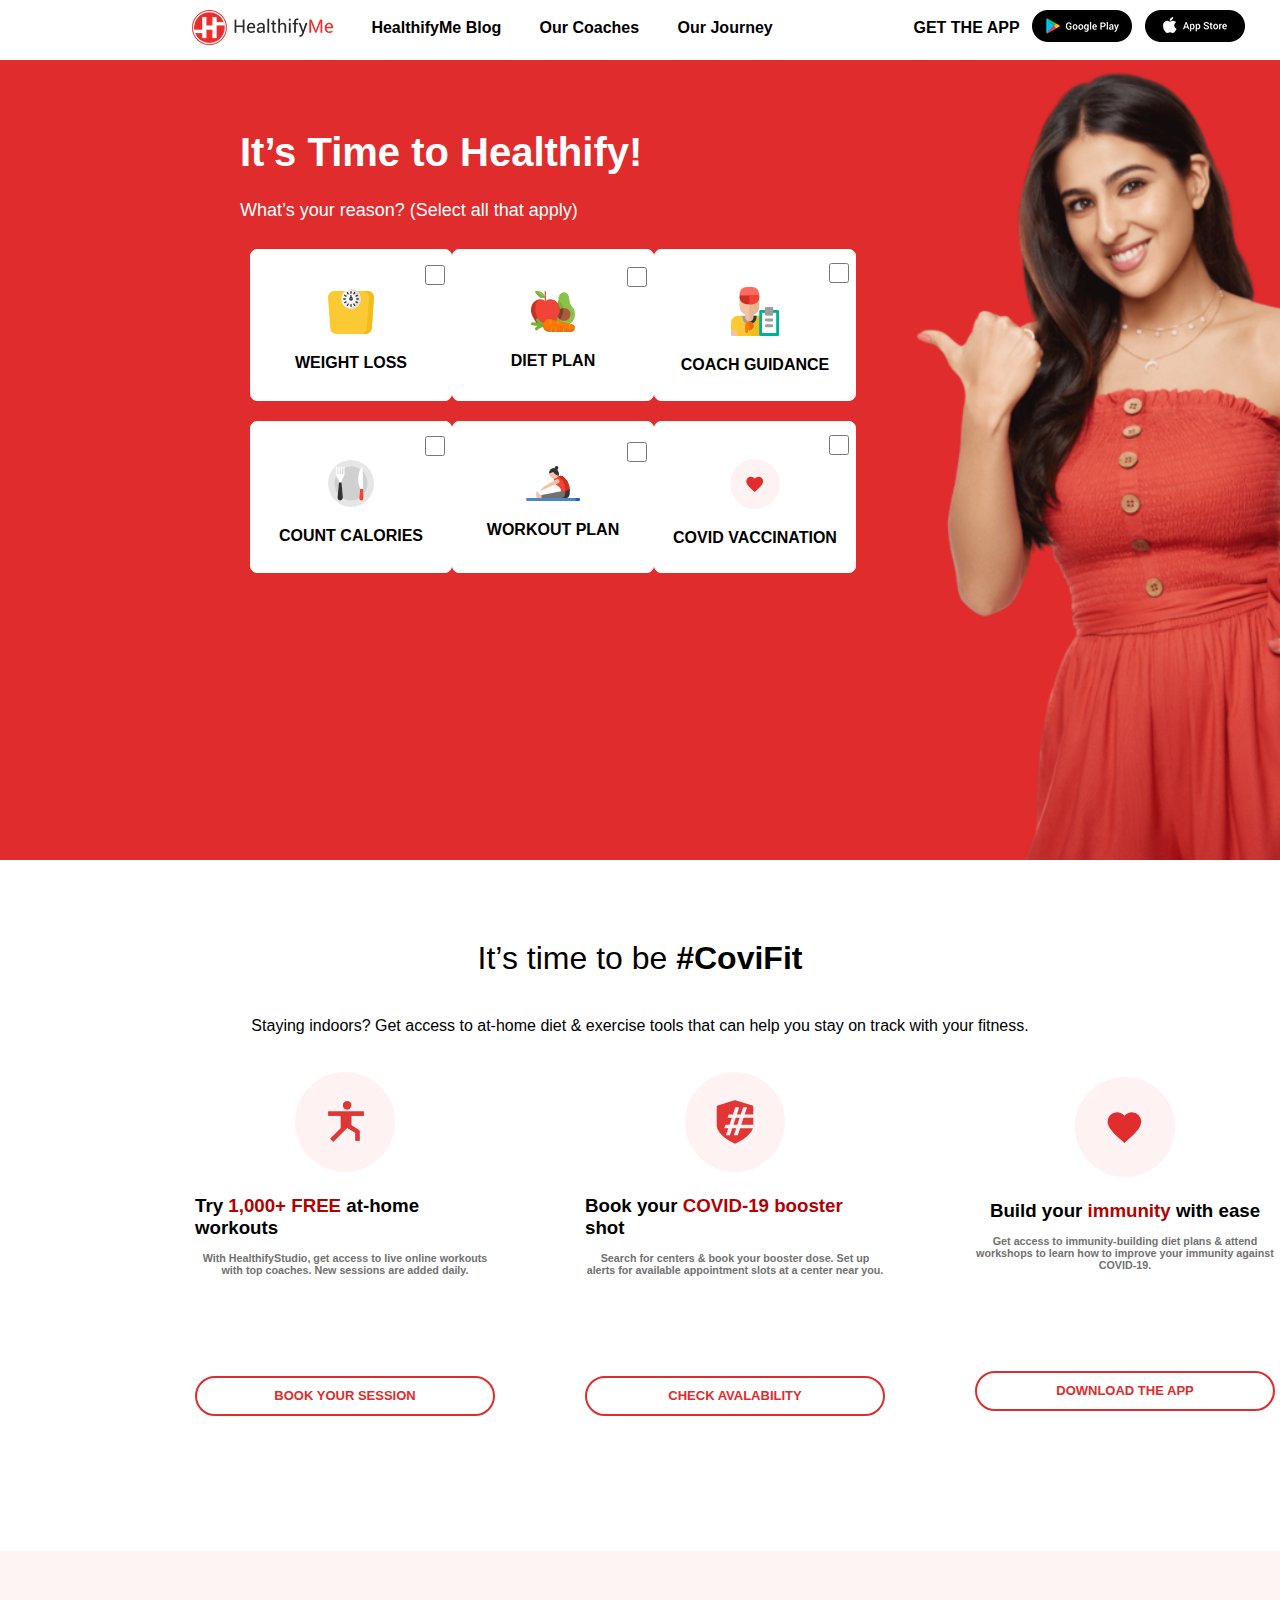
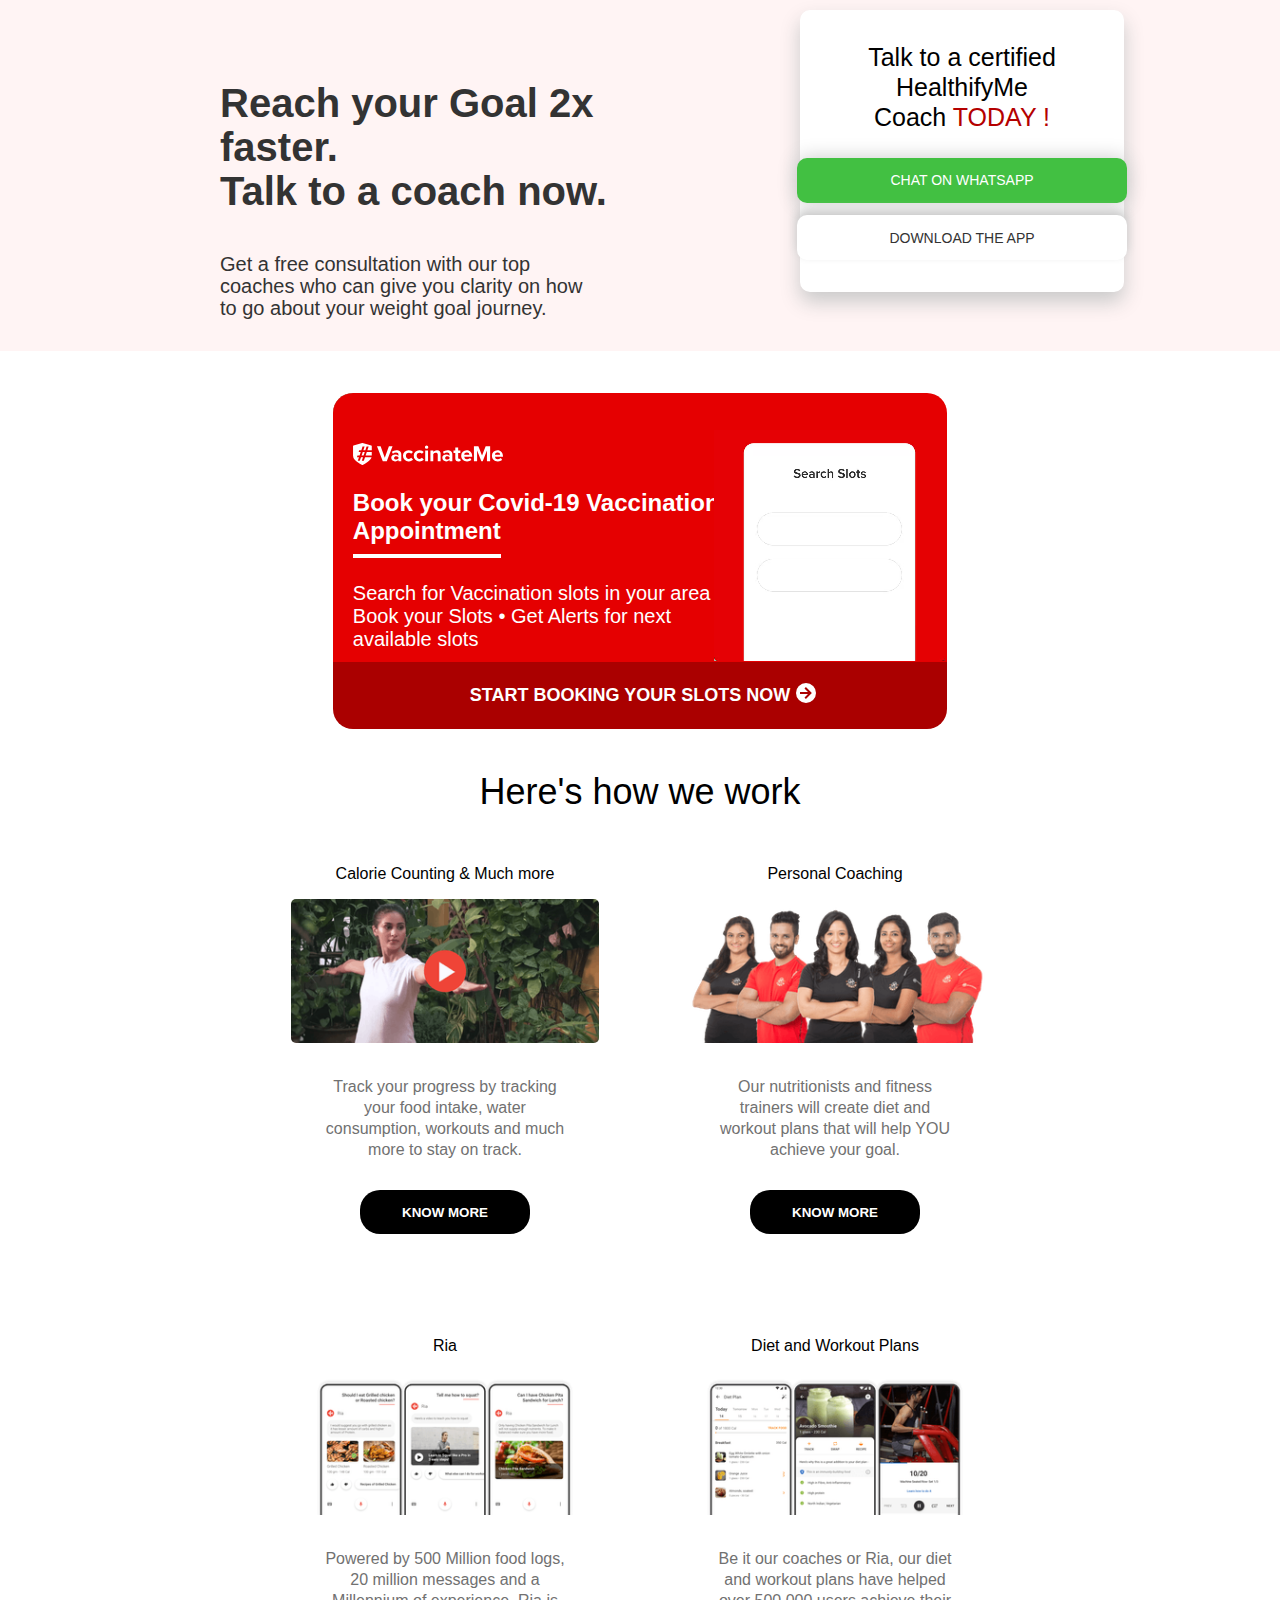
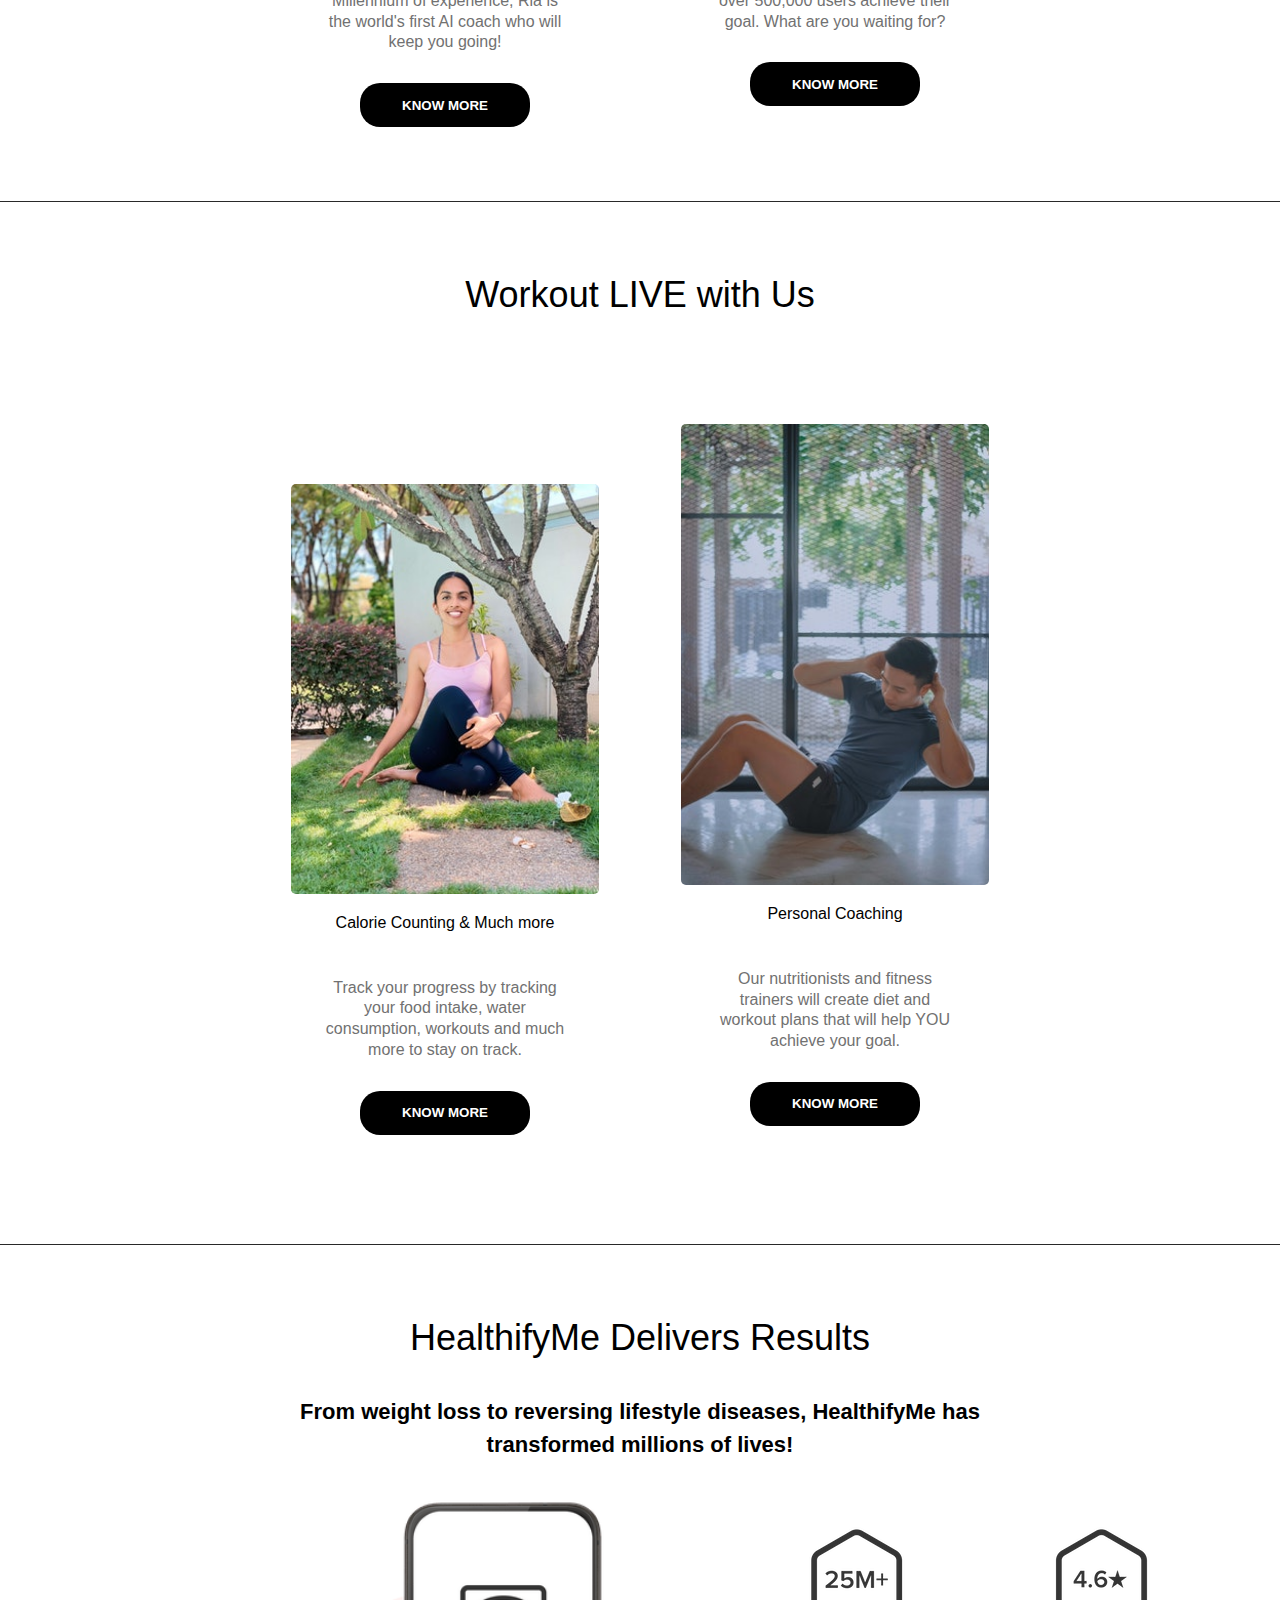
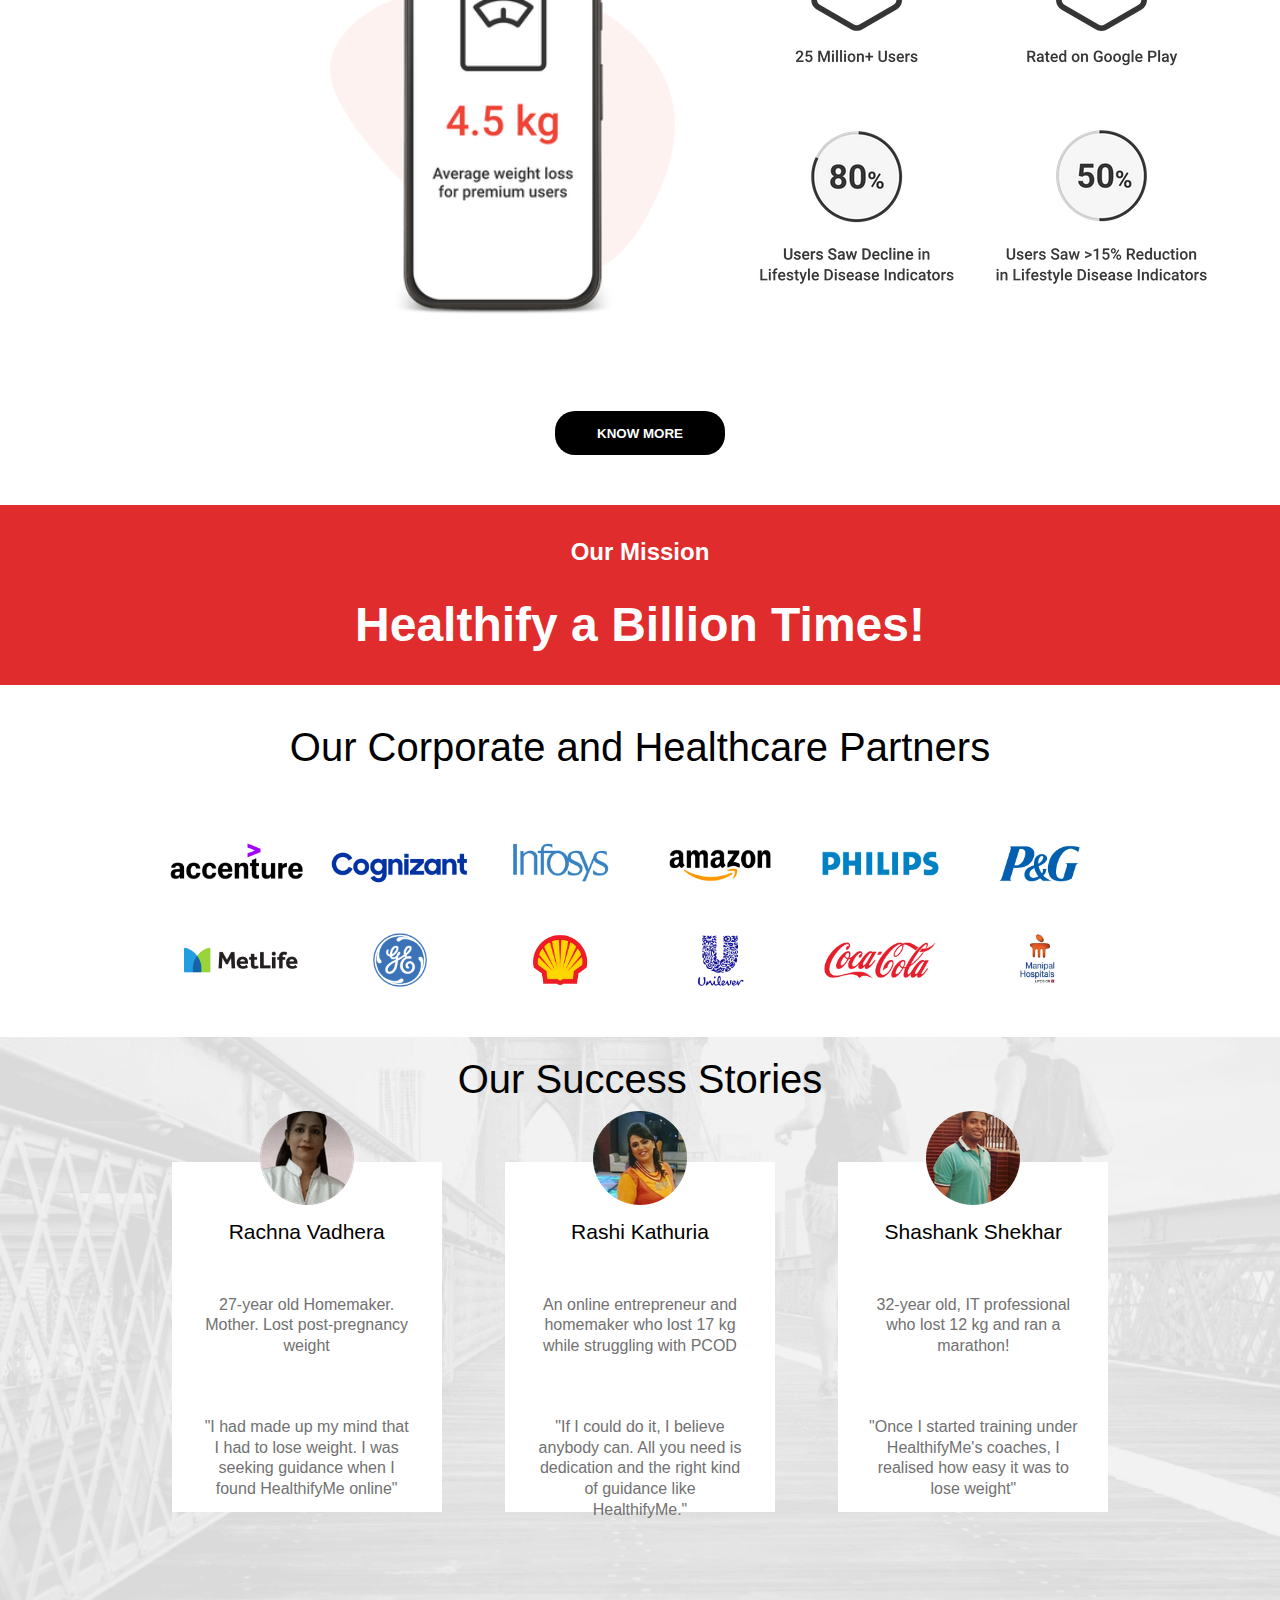
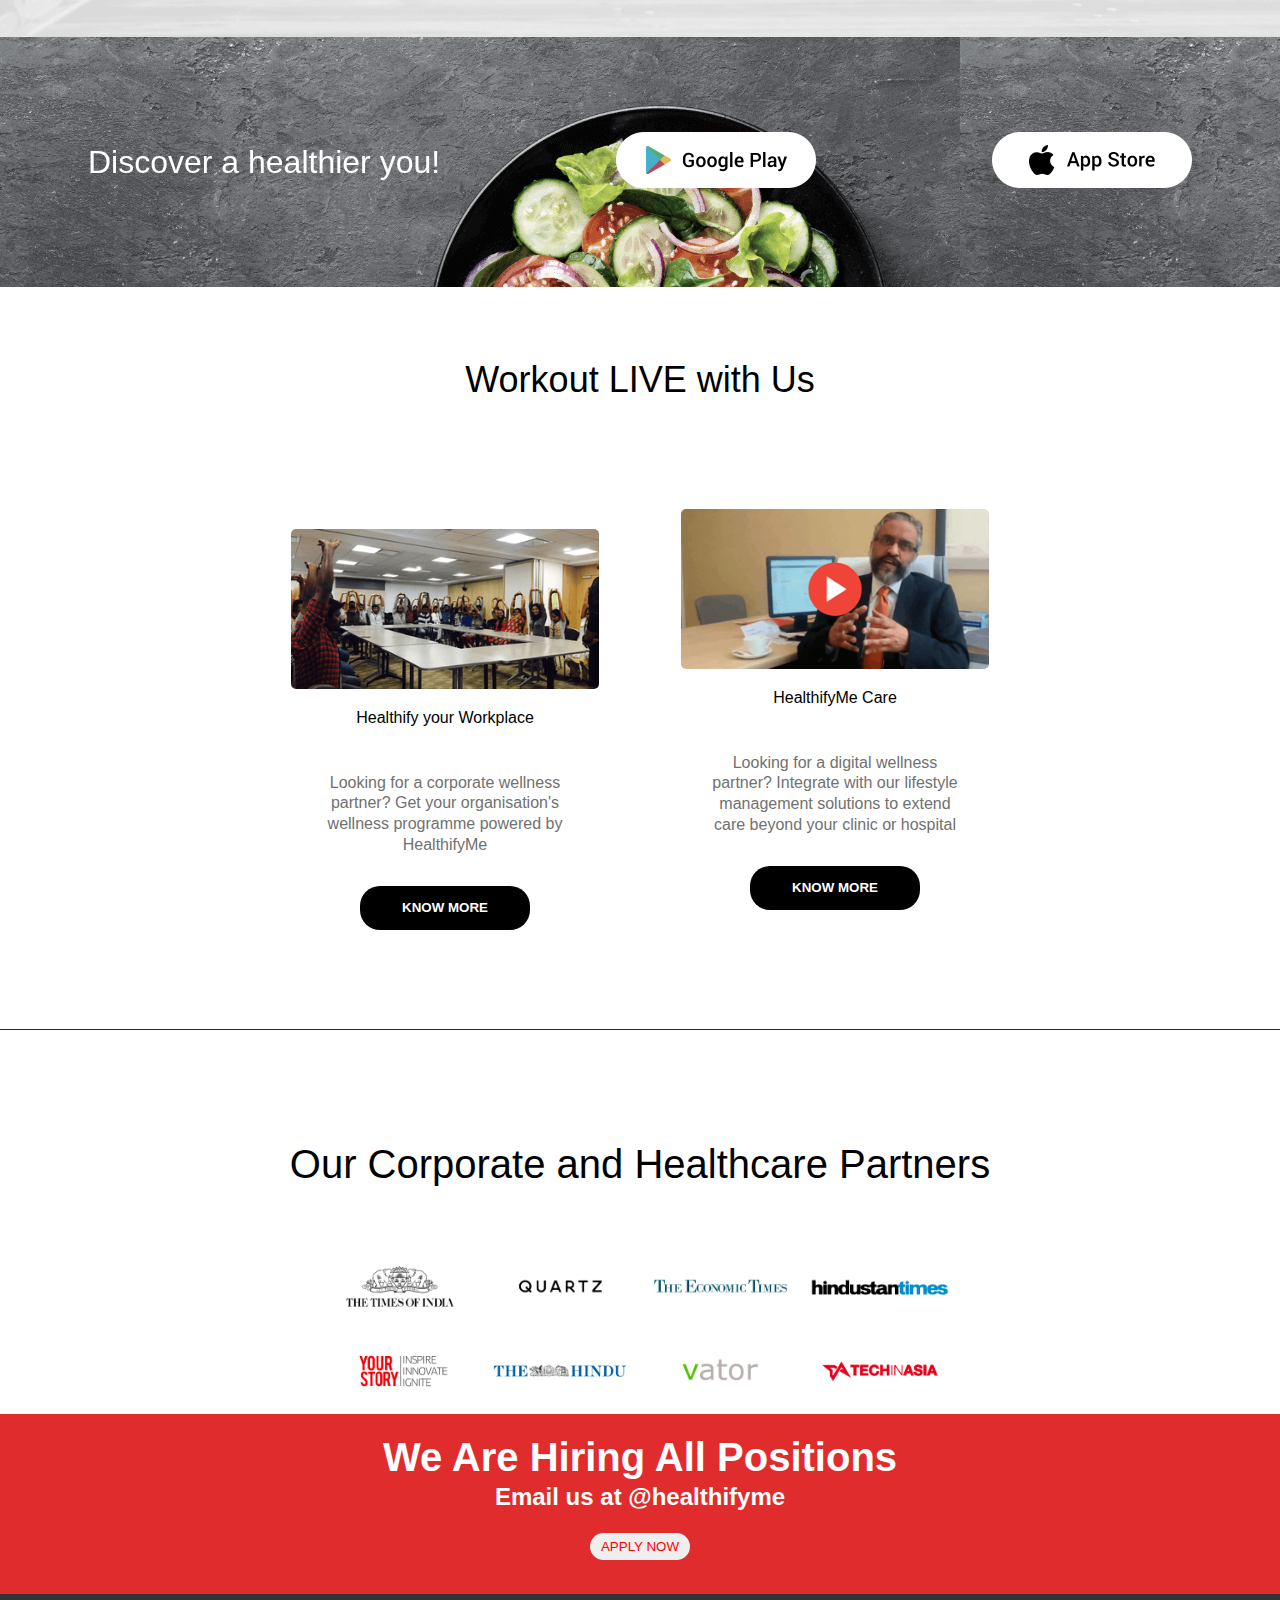
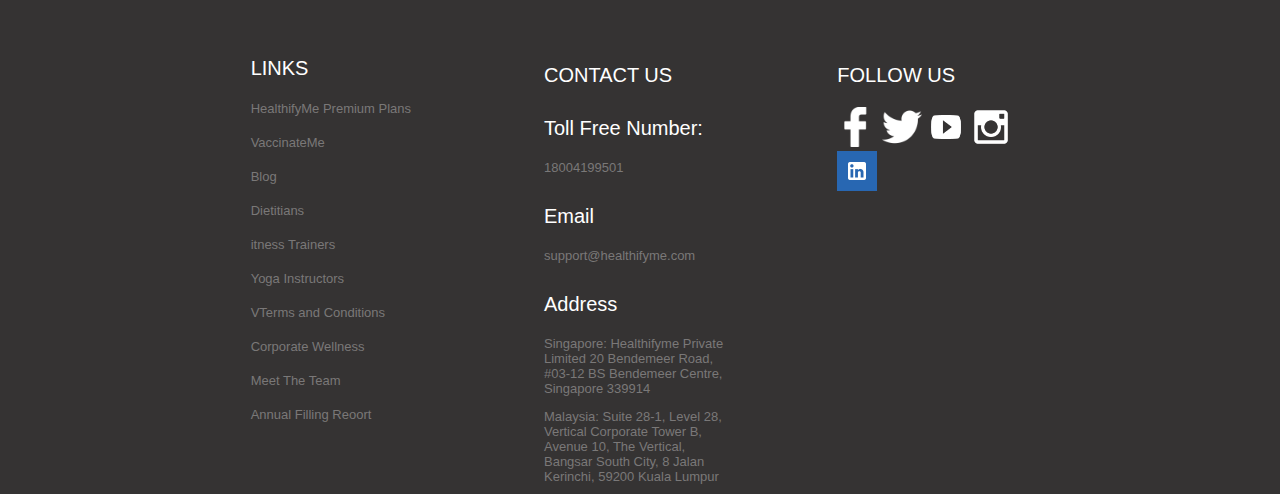
<file: index.html>
<!DOCTYPE html>
<html lang="en">
<head>
    <meta charset="UTF-8">
    <meta http-equiv="X-UA-Compatible" content="IE=edge">
    <meta name="viewport" content="width=device-width, initial-scale=1.0">
    <title>HealthifyMe</title>
    <link rel="stylesheet" href="main.css" type="text/css">
</head>
<body>
    <div class="main-div">
        <div class="header">
            <div  >
                <img class="logo1" src="images/HealthifyMe - Track Nutrition, Plan Your Diet, Get Fitter, Workout from Home_files/healthifyme_logo.png" alt="">
            </div>
            <div class="text1" >
                <label>HealthifyMe Blog</label>
            </div>
            <div class="text2" >
                <label>Our Coaches</label>
            </div>
            <div class="text3" >
                <label>Our Journey</label>
            </div>
            <div class="text4" >
                <label>GET THE APP</label>
            </div>
            <div class="logo2" >
                <img  src="images/playstorelink.png" alt="">
            </div>
            <div class="logo2" >
                <img  src="images/appstorelink.png" alt="">
            </div>
        </div>
        <div class="main-body">
            
            <div class="leftsection">
                <p class="title">It’s Time to Healthify!</p>
                <p class="title1">What’s your reason? (Select all that apply)</p>
                <div class="dropdown">
                    <h1 >SELECT YOUR CHOICESS</h1>
                    <div class="dropdown-content">
                    <p>WEIGHT LOSS</p>
                    <input type="checkbox" class="check2">
                    <p>DIET PLAN</p>
                    <input type="checkbox" class="check2">
                    <p>COACH GUIDANCE</p>
                    <input type="checkbox" class="check2">
                    <p>COUNT CALORIES</p>
                    <input type="checkbox" class="check2">
                    <p>WORKOUT PLAN</p>
                    <input type="checkbox" class="check2">
                    <p>COVID VACCINATION</p>
                    <input type="checkbox" class="check2">
                    </div>
                  </div>
                <div class="subdiv">
                    <div class="subdiv1">
                        <div class="choice1">
                            <div><input type="checkbox" class="check1"></div>
                            <div><img src="images/weightlosw.svg" alt=""></div>
                            <div><p class="textfont">WEIGHT LOSS</p></div>

                        </div>
                        <div class="choice2">
                            <div><input type="checkbox" class="check1"></div>
                            <div><img src="images/healthy-food.svg" alt=""></div>
                            <div><p class="textfont">DIET PLAN</p></div>

                        </div>
                        <div class="choice3">
                            <div><input type="checkbox" class="check1"></div>
                            <div><img src="images/coach.svg" alt=""></div>
                            <div><p class="textfont">COACH GUIDANCE</p></div>

                        </div>
                    </div>
                    <div class="subdiv2">
                        <div class="choice4">
                            <div><input type="checkbox" class="check1"></div>
                            <div><img src="images/calories.svg" alt=""></div>
                            <div><p class="textfont">COUNT CALORIES</p></div>

                        </div>
                        <div class="choice5">
                            <div><input type="checkbox" class="check1"></div>
                            <div><img src="images/workout.svg" alt=""></div>
                            <div><p class="textfont">WORKOUT PLAN</p></div>

                        </div>
                        <div class="choice6">
                            <div><input type="checkbox" class="check1"></div>
                            <div><img class="heartpng" src="images/covifit-immunity-app.svg" alt=""></div>
                            <div><p class="textfont">COVID VACCINATION</p></div>
                            
                        </div>
                    </div>
                </div>
            </div>

            <div class="rightsection">
                <div><img class="imagegirl" src="images/Capture-removebg-preview.png" alt=""></div>
            </div>
        </div>
    </div>
    <div class="body2">
        <h1 class="covifit" >It’s time to be <span class="covifit1">#CoviFit</span></h1>
        <p class="diet" >Staying indoors? Get access to at-home diet & exercise tools that can help you stay on track with your fitness.</p>
    </div>
        <div class="cards1" >
            
            <div class="card1" >
                <label><br></label>
                <label><br></label>
                <div class="indiv1"><img class="indiv11" src="images/covifit-studio.svg" alt=""></div>
                <div class="indiv2"><h3>Try <span class="redtext">1,000+ FREE</span> at-home workouts</h3></div>
                <div class="indiv3"><h6 class="desc1">With HealthifyStudio, get access to live online workouts with top coaches. New sessions are added daily.</h6></div>
                <div class="indiv4"><input type="button" value="BOOK YOUR SESSION" class="buttons1"></div>
            </div>
                
            <div class="card2" >
                <label><br></label>
                <label><br></label>
                <div class="indiv1"><img class="indiv11" src="images/covifit-vaccinateme-availability.svg" alt=""></div>
                <div class="indiv2"><h3>Book your <span class="redtext"> COVID-19 booster</span> shot</h3></div>
                <div class="indiv3"><h6 class="desc1">Search for centers & book your booster dose. Set up alerts for available appointment slots at a center near you.</h6></div>
                <div class="indiv4"><input type="button" value="CHECK AVALABILITY" class="buttons1"></div>
            </div>
                
            <div class="card3" >
                <label><br></label>
                <label><br></label>
                <div class="indiv1"><img class="indiv11" src="images/covifit-immunity-app.svg" alt=""></div>
                <div class="indiv2"><h3 >Build your <span class="redtext">immunity</span> with ease</h3></div>
                <div class="indiv3"><h6 class="desc1">Get access to immunity-building diet plans & attend workshops to learn how to improve your immunity against COVID-19.</h6></div>
                <div class="indiv4"><input type="button" value="DOWNLOAD THE APP" class="buttons1"></div>
            </div>
                
        </div>
        <div class="body3">
            <div class="textpart1">
                <h1 class="goaltext" >Reach your Goal 2x faster.<br>Talk to a coach now.</h1>
                <h2 class="goalsubtext" >Get a free consultation with our top coaches who can give you clarity on how to go about your weight goal journey.</h2>
            </div>
            <div class="buttonpart1">
                <div class="buttonpart2">
                    <div><h3 class="todaytext">Talk to a certified HealthifyMe <br>Coach <span class="redtext">TODAY !</span></h3></div>
                    <div><button class="chatbutton">CHAT ON WHATSAPP</button></div>
                    <div><button class="downloadbutton">DOWNLOAD THE APP</button></div>
                </div>
            </div>
        </div>
        <div class="body4">
            <div class="reddiv">
                <div class="reddiv1">
                    <div class="textreddiv">
                        <div class="redtext1">
                                <div><img class="vaccineimg" src="images/white_vaccinateme_logo.svg" alt=""></div>
                        </div>
                        <div class="redtext2">
                            <h2 class="booktext">Book your Covid-19 Vaccination<br><span class="booktext1">Appointment</span> </h2> 
                        </div>
                        
                        <div class="redtext3">
                            <h2 class="slottext">Search for Vaccination slots in your area • Book your Slots • Get Alerts for next available slots</h2>
                        </div>
                    </div>
                    <div class="videoreddiv">
                            <div><video class="videofile11" autoplay muted loop src="videos/vaccinateme_banner_1.mp4"></video></div>
                    </div>
                </div>
                <div class="reddiv2">
                    <div><button class="bookbutton">START BOOKING YOUR SLOTS NOW </button></div>
                    <div><img src="images/arrow-right-circle.svg" alt=""></div>
                </div>
            </div>
        </div>
        <h1 class="headingtext1">Here's how we work</h1>
        <div class="work">
            <div class="workrow1">
                <div class="workrow1col1">
                    <p class="texttext1">Calorie Counting & Much more</p>
                </div>
                <div class="workrow1col2">
                    <img class="imgtext" src="images/yt-thumb.png" alt="">
                </div>
                <div class="workrow1col3">
                    <p class="texttext2">Track your progress by tracking your food intake, water consumption, workouts and much more to stay on track.</p>
                </div>
                <div class="workrow1col4">
                    <div class="knowmorebutton1"><button class="knowmorebutton">KNOW MORE</button></div>
                </div>
            </div>
            <div class="workrow2">
                <div class="workrow2col1">
                    <p class="texttext1">Personal Coaching</p>
                </div>
                <div class="workrow2col2">
                    <img class="imgtext" src="images/coachesV1.png" alt="">
                </div>
                <div class="workrow2col3">
                    <p class="texttext2">Our nutritionists and fitness trainers will create diet and workout plans that will help YOU achieve your goal.</p>
                </div>
                <div class="workrow2col4">
                    <div class="knowmorebutton1"><button class="knowmorebutton">KNOW MORE</button></div>
                </div>
            </div>
        </div>
        <label><br></label>
        <label><br></label>
        <label><br></label>
        <label><br></label>
        <div class="work1">
            <div class="work1row1">
                <div class="work1row1col1">
                    <p class="texttext1">Ria</p>
                </div>
                <div class="work1row1col2">
                    <img class="imgtext" src="images/Ria@3x.png" alt="">
                </div>
                <div class="work1row1col3">
                    <p class="texttext2">Powered by 500 Million food logs, 20 million messages and a Millennium of experience, Ria is the world's first AI coach who will keep you going!</p>
                </div>
                <div class="work1row1col4">
                    <div class="knowmorebutton1"><button class="knowmorebutton">KNOW MORE</button></div>
                </div>
            </div>
            <div class="work1row2">
                <div class="work1row2col1">
                    <p class="texttext1">Diet and Workout Plans</p>
                </div>
                <div class="work1row2col2">
                    <img class="imgtext" src="images/Diet+&+Workout+plan@3x.png" alt="">
                </div>
                <div class="work1row2col3">
                    <p class="texttext2">Be it our coaches or Ria, our diet and workout plans have helped over 500,000 users achieve their goal. What are you waiting for?</p>
                </div>
                <div class="work1row2col4">
                    <div class="knowmorebutton1"><button class="knowmorebutton">KNOW MORE</button></div>
                </div>
            </div>
        </div>
        <h1 class="hr"></h1>
        <label><br></label>
        <label><br></label>
        <label><br></label>
        <label><br></label>
        <h1 class="headingtext1">Workout LIVE with Us</h1>
        <label><br></label>
        <label><br></label>
        <label><br></label>
        <label><br></label>
        <div class="work">
            <div class="workrow1">
                
                <label class="space"></label>
                <div class="workrow1col2">
                    <img class="imgtext" src="images/coach_Gayatri_P.jpg" alt="">
                </div>
                <div class="workrow1col1">
                    <p class="texttext1">Calorie Counting & Much more</p>
                </div>
                <div class="workrow1col3">
                    <p class="texttext2">Track your progress by tracking your food intake, water consumption, workouts and much more to stay on track.</p>
                </div>
                <div class="workrow1col4">
                    <div class="knowmorebutton1"><button class="knowmorebutton">KNOW MORE</button></div>
                </div>
            </div>
            <div class="workrow2">
                
                <div class="workrow2col2">
                    <img class="imgtext" src="images/coach_Hans.jpeg" alt="">
                </div>
                <div class="workrow2col1">
                    <p class="texttext1">Personal Coaching</p>
                </div>
                <div class="workrow2col3">
                    <p class="texttext2">Our nutritionists and fitness trainers will create diet and workout plans that will help YOU achieve your goal.</p>
                </div>
                <div class="workrow2col4">
                    <div class="knowmorebutton1"><button class="knowmorebutton">KNOW MORE</button></div>
                </div>
            </div>
        </div>
        <h1 class="hr1"></h1>
        <label><br></label>
        <label><br></label>
        <label><br></label>
        <label><br></label>
        <h1 class="headingtext1">HealthifyMe Delivers Results</h1>
        <h1 class="headingtext11">From weight loss to reversing lifestyle diseases, HealthifyMe has <br>transformed millions of lives!</h1>
    <div class="mobilelogo">
        <div class="mlogo"><img class="mobilepic" src="images/Group+51127.png" alt=""></div>
        <div class="mremain">
            <img class="mobileremain" src="images/Web+Stats.png" alt="">
    </div>
    </div>
    <div class="lastknowmore"><button class="knowmorebutton">KNOW MORE</button></div>
    <div class="redbody2">
        <div class="texth11">
            <h4 class="texth111">Our Mission</h4>
        </div>
        <div class="texth11">
            <h1 class="texth112">Healthify a Billion Times!</h1>
        </div>

    </div>
        <p class="mainbody411">Our Corporate and Healthcare Partners</p>
    <div class="mainbody4">
        <div class="divoflogo">
            <div class="logo101"><img class="logo102" src="images/logos/accenture.png" alt=""></div>
            <div class="logo101"><img class="logo102" src="images/logos/cognizant.png" alt=""></div>
            <div class="logo101"><img class="logo102" src="images/logos/infosys.png" alt=""></div>
            <div class="logo101"><img class="logo102" src="images/logos/amazon.png" alt=""></div>
            <div class="logo101"><img class="logo102" src="images/logos/phillips.png" alt=""></div>
            <div class="logo101"><img class="logo102" src="images/logos/png.png" alt=""></div>
        </div>
        <div class="divoflogo">
            <div class="logo101"><img class="logo102" src="images/logos/metlife.png" alt=""></div>
            <div class="logo101"><img class="logo102" src="images/logos/GE.png" alt=""></div>
            <div class="logo101"><img class="logo102" src="images/logos/shell.png" alt=""></div>
            <div class="logo101"><img class="logo102" src="images/logos/unilever.png" alt=""></div>
            <div class="logo101"><img class="logo102" src="images/logos/coca-cola.png" alt=""></div>
            <div class="logo101"><img class="logo102" src="images/logos/manipal.png" alt=""></div>
        </div>
    </div>
    <div class="background1">
        <p class="mainbody4111">Our Success Stories</p>

    <div class="background2">
        <div class="background21">
            <div class="background211">
                <img class="image211" src="images/Rachna.png" alt="">
            </div>
            <div class="background212">
                <p class="texttext12">Rachna Vadhera</p>
            </div>
            <div class="background213">
                <p class="texttext22">27-year old Homemaker. Mother. Lost post-pregnancy weight</p>
            </div>
            <div class="background214">
                <p class="texttext22">"I had made up my mind that I had to lose weight. I was seeking guidance when I found HealthifyMe online"</p>
            </div>
        </div>
        <div class="background21">
            <div class="background211">
                <img class="image211" src="images/Rashi.png" alt="">
            </div>
            <div class="background212">
                <p class="texttext12">Rashi Kathuria</p>
            </div>
            <div class="background213">
                <p class="texttext22">An online entrepreneur and homemaker who lost 17 kg while struggling with PCOD</p>
            </div>
            <div class="background214">
                <p class="texttext22">"If I could do it, I believe anybody can. All you need is dedication and the right kind of guidance like HealthifyMe."</p>
            </div>
        </div>
        <div class="background21">
            <div class="background211">
                <img class="image211" src="images/Shashank.png" alt="">
            </div>
            <div class="background212">
                <p class="texttext12">Shashank Shekhar</p>
            </div>
            <div class="background213">
                <p class="texttext22">32-year old, IT professional who lost 12 kg and ran a marathon!</p>
            </div>
            <div class="background214">
                <p class="texttext22">"Once I started training under HealthifyMe's coaches, I realised how easy it was to lose weight"</p>
            </div>
        </div>
    </div>
    </div>
    <div class="imgbg">
        <div class="imbgtext">
            <h1 class="desc11">Discover a healthier you!</h1>
        </div>
        <div class="imbgl1">
            <img class="logo11" src="images/gplogo.png" alt="">
            
        </div>
        <div class="imbgl1">
            <img class="logo11" src="images/appstore_white.png" alt="">
        </div>
    </div>

    <label><br></label>
    <label><br></label>
    <label><br></label>
    <label><br></label>
    <h1 class="headingtext1">Workout LIVE with Us</h1>
    <label><br></label>
    <label><br></label>
    <label><br></label>
    <label><br></label>
    <div class="work">
        <div class="workrow1">
            
            <label class="space1"></label>
            <div class="workrow1col2">
                <img class="imgtext" src="images/Corporate.png" alt="">
            </div>
            <div class="workrow1col1">
                <p class="texttext1">Healthify your Workplace</p>
            </div>
            <div class="workrow1col3">
                <p class="texttext2">Looking for a corporate wellness partner? Get your organisation's wellness programme powered by HealthifyMe</p>
            </div>
            <div class="workrow1col4">
                <div class="knowmorebutton1"><button class="knowmorebutton">KNOW MORE</button></div>
            </div>
        </div>
        <div class="workrow2">
            
            <div class="workrow2col2">
                <img class="imgtext" src="images/Care.png" alt="">
            </div>
            <div class="workrow2col1">
                <p class="texttext1">HealthifyMe Care</p>
            </div>
            <div class="workrow2col3">
                <p class="texttext2">Looking for a digital wellness partner? Integrate with our lifestyle management solutions to extend care beyond your clinic or hospital</p>
            </div>
            <div class="workrow2col4">
                <div class="knowmorebutton1"><button class="knowmorebutton">KNOW MORE</button></div>
            </div>
        </div>
    </div>
    <h1 class="hr2"></h1>
        <label><br></label>
        <label><br></label>
        <label><br></label>
        <label><br></label>
        <p class="mainbody411">Our Corporate and Healthcare Partners</p>
        <div class="mainbody4">
            <div class="divoflogo">
                <div class="logo101"><img class="logo102" src="images/HealthifyMe - Track Nutrition, Plan Your Diet, Get Fitter, Workout from Home_files/toi.png" alt=""></div>
                <div class="logo101"><img class="logo102" src="images/HealthifyMe - Track Nutrition, Plan Your Diet, Get Fitter, Workout from Home_files/qt.png" alt=""></div>
                <div class="logo101"><img class="logo102" src="images/HealthifyMe - Track Nutrition, Plan Your Diet, Get Fitter, Workout from Home_files/ti.png" alt=""></div>
                <div class="logo101"><img class="logo102" src="images/HealthifyMe - Track Nutrition, Plan Your Diet, Get Fitter, Workout from Home_files/ht.png" alt=""></div>
                
            </div>
            <div class="divoflogo">
                <div class="logo101"><img class="logo102" src="images/HealthifyMe - Track Nutrition, Plan Your Diet, Get Fitter, Workout from Home_files/ys.png" alt=""></div>
                <div class="logo101"><img class="logo102" src="images/HealthifyMe - Track Nutrition, Plan Your Diet, Get Fitter, Workout from Home_files/th.png" alt=""></div>
                <div class="logo101"><img class="logo102" src="images/HealthifyMe - Track Nutrition, Plan Your Diet, Get Fitter, Workout from Home_files/vt.png" alt=""></div>
                <div class="logo101"><img class="logo102" src="images/HealthifyMe - Track Nutrition, Plan Your Diet, Get Fitter, Workout from Home_files/tie.png" alt=""></div>
            
            </div>
        </div>
        <div class="redbody22">
            <div class="texth11">
                <h4 class="texth1122">We Are Hiring All Positions</h4>
            </div>
            <div class="texth11">
                <h1 class="texth1111">Email us at <span class="boldtext">@healthifyme</span></h1>
            </div>
            <div class="applybutton1"><button class="applybutton">APPLY NOW</button></div>
    
        </div>
        <div class="footer">
            <div class="footer1">
                <div class="footer111"><p class="footer1112">LINKS</p></div>
                <div class="footer11"><p class="footer112">HealthifyMe Premium Plans</p></div>
                <div class="footer11"><p class="footer112">VaccinateMe</p></div>
                <div class="footer11"><p class="footer112">Blog</p></div>
                <div class="footer11"><p class="footer112">Dietitians</p></div>
                <div class="footer11"><p class="footer112">itness Trainers</p></div>
                <div class="footer11"><p class="footer112">Yoga Instructors</p></div>
                <div class="footer11"><p class="footer112">VTerms and Conditions</p></div>
                <div class="footer11"><p class="footer112">Corporate Wellness</p></div>
                <div class="footer11"><p class="footer112">Meet The Team</p></div>
                <div class="footer11"><p class="footer112">Annual Filling Reoort</p></div>
                
            </div>
            <div class="footer2">
                <div class="footer111"><p class="footer1112">CONTACT US</p></div>
                <div class="footer11"><p class="footer1112">Toll Free Number:</p></div>
                <div class="footer11"><p class="footer112">18004199501</p></div>
                <div class="footer11"><p class="footer1112">Email</p></div>
                <div class="footer11"><p class="footer112">support@healthifyme.com</p></div>
                <div class="footer11"><p class="footer1112">Address</p></div>
                <div class="footer11"><p class="footer112">Singapore: Healthifyme Private Limited 20 Bendemeer Road, #03-12 BS Bendemeer Centre, Singapore 339914</p></div>
                <div class="footer11"><p class="footer112">Malaysia: Suite 28-1, Level 28, Vertical Corporate Tower B, Avenue 10, The Vertical, Bangsar South City, 8 Jalan Kerinchi, 59200 Kuala Lumpur</p></div>
            
            </div>
            <div class="footer3">
                <div class="footer111"><p class="footer1112">FOLLOW US</p></div>
                <div class="footer31">
                    <div class="sociallogo">
                        <img class="sociallogo1" src="images/social logo/Icon-facebook.png" alt="">
                        <img class="sociallogo1" src="images/social logo/Icon-twitter.png" alt="">
                        <img class="sociallogo1" src="images/social logo/Icon-youtube.png" alt="">
                        <img class="sociallogo1" src="images/social logo/Icon-instagram.png" alt="">
                        <img class="sociallogo1" src="images/social logo/LinkedIn_Icon.png" alt="">
                    </div>
                </div>
            </div>
    </div>

</body>
</html>
</file>
<file: main.css>
body{
    margin: 0;
    font-family: "proxima-nova", sans-serif;
}
h1{
    margin: 0;
}
.header{
    background: #fff;
    width: 100%;
    height: 60px;
    font-family: "proxima-nova", sans-serif;
    font-weight: bold;
    
}

.main-body{
    background: #e02c2c;
    height: 800px;
   
}
.logo1{
    
    float: left;
    padding-top: 10px;
    margin-left: 15%;
    margin-right: 3%;
}
.text1{
    /* background: blue; */
    width: fit-content;
    float: left;
    padding-top: 19px;
    margin-right: 3%;
}
.text2{
    /* background: rgb(0, 255, 98); */
    width: fit-content;
    float: left;
    padding-top: 19px;
    margin-right: 3%;
}
.text3{
    /* background: rgb(255, 6, 234); */
    width: fit-content;
    float: left;
    padding-top: 19px;
    margin-right: 3%;
}
.text4{
    /* background: rgb(56, 47, 143); */
    width: fit-content;
    float: left;
    padding-top: 19px;
    margin-left: 8%;
    margin-right: 1%;
}
.logo2{
    /* background: rgb(185, 178, 247); */
    width: fit-content;
    float: left;
    padding-top: 10px;
    margin-right: 1%;
}
.main-body{
    display: flex;
}
.leftsection{
    flex: 1;
    background: #e02c2c;
    padding-top: 30px;
    padding-left: 240px;
    
    
}
.rightsection{
    background: #e02c2c;
    display: flex;
}
.imagegirl{
    height: 100%;
}
.title{
    margin-left: 90pxpx;
    font-weight: bold;
    font-size: 40px;
    color: #fff;
}
.title1{
    margin-left: 90pxpx;
    margin-top: -15px;
    font-size: large;
    color: #fff;
}
.subdiv{
    display: flex;
    height: 300px;
    background: #e02c2c;
    flex-direction: column;
}
.subdiv1,.subdiv2{
    flex: 1;
    color: #e02c2c;
    /* flex-wrap: wrap; */
    
}
.subdiv1{
    display: flex;
    padding: 10px;
    justify-content: space-between;
    

}
.choice1,.choice2,.choice3{
    /* flex: 1; */
    width: 200px;
    height: 150px;
    background: #fff;
    border: 1px solid white;
    border-radius: 7px;
    cursor: pointer;
}
.subdiv2{
    display: flex;
    padding: 10px;
    justify-content: space-between;
    

}
.choice4,.choice5,.choice6{
    /* flex: 1; */
    width: 200px;
    height: 150px;
    background: #fff;
    border: 1px solid white;
    border-radius: 7px;
    cursor: pointer;

}
.choice1,.choice2,.choice3,.choice4,.choice5,.choice6{
    display: flex;
    flex-direction: column;
    align-items: center;
    justify-content: center;
}
.check1{
    height: 20px;
    width: 20px;
    margin-left: 170px;
    border: 2px solid red;
}
.check2{
    height: 20px;
    width: 20px;
    border: 2px solid red;
}
.textfont{
    font-weight: bold;
    color: black;
}
.choice6.check1{
    margin-top: 50px;
}
.heartpng{
    width: 50px;
}
.covifit{
    margin: 80px;
    font-family: "proxima-nova", sans-serif;
    text-align: center;
    color: black;
    font-weight: 400;
}
.covifit1{
    text-align: center;
    color: black;
    font-weight: 400;
    font-family: "proxima-nova", sans-serif;
    font-weight: bold;
}
.diet{
    margin-top: -40px;
    text-align: center;
}
.cards1{
    margin-left: 150px;
    margin-right: 150px;
    display: flex;
    height: 500px;
}
.card1,.card2,.card3{
    padding: 40px;
    height: 300px;
    flex: 1;
    align-items: center;
    justify-content: center;
    background: rgb(255, 255, 255);
    border: 5px solid white;
    border-radius: 25px;
    display: flex;
    flex-direction: column;
}
.indiv1{
    margin-top: -40px;
}
.indiv11{
    width: 100px;
    height: 100px;
}
.redtext{
    color: rgb(180, 0, 0);
}
.desc1{
    margin-top: -6px;
    margin-bottom: 100px;
    text-align: center;
    color: #717171;
}
.buttons1{
    color: #e02c2c;
    width: 300px;
    font-weight: bold;
    font-size: 13px;
    height: 40px;
    background-color: #fff;
    border-style: double;
    border-color: #e02c2c;
    border-radius: 20px;
}

.dropdown{
    display: none;
}
.card1:hover{
    cursor: pointer;
    /* border: 6px solid rgb(238, 236, 236); */
    padding: 6px;
    box-shadow: 0px 5px 15px rgb(221, 221, 221);
    transition: 0.5s;
   
}
.buttons1:hover{
    color: #fff;
    cursor: pointer;
    background: #e02c2c;
    border: 2px solid white;

    

}

.card3:hover{
    cursor: pointer;
    transition: 0.5s;
    /* border: 6px solid rgb(238, 236, 236); */
    padding: 6px;
    box-shadow: 0px 5px 15px rgb(221, 221, 221);
}
.card2:hover{
    cursor: pointer;
    transition: 0.5s;
    /* border: 6px solid rgb(238, 236, 236); */
    padding: 6px;
    box-shadow: 0px 5px 15px rgb(221, 221, 221);
}
.body3{
    height: 400px;
    background: #fff4f4;
    display: flex;
}

.textpart1{
    flex: 1;
    margin-top: 130px;
    margin-left: 220px;
    margin-right: 100px;
    width: 50%;
    /* background: #e02c2c; */
    display: flex;
    flex-direction: column;
}
.buttonpart1{
    flex:1;
    width: 50%;
    
    /* background: yellowgreen; */
    display: flex;
    flex-direction: column;
    justify-content: center;
}
.buttonpart2{

    height: 270px;
    width: 65%;
    padding: 6px;
    border-radius: 10px;
    box-shadow: 0px 10px 20px rgb(202, 202, 202);
    background: rgb(255, 255, 255);
    display: flex;
    flex-direction: column;
    justify-content: space-evenly;
    align-items: center;

}
.goaltext{
    line-height: 110%;
    font-size:40px ;
    color: rgb(51, 51, 51);
}
.goalsubtext{
    margin-top: 40px;
    margin-right: 100px;
    line-height: 110%;
    font-size: 20px;
    color: rgb(51, 51, 51);
    font-weight: normal;
}
.todaytext{
    font-size: 25px;
    margin: 0px;
    text-align: center;
    line-height: 120%;
    font-weight: normal;
    
}
.chatbutton{
    width: 330px;
    font-size: 14px;
    height: 45px;
    background: rgb(66, 192, 66);
    border-radius: 20px;
    border-style: none;
    color:white;
    border-radius: 10px;
    box-shadow: 0px 0px 20px rgb(202, 202, 202);
}
.downloadbutton{
    margin-top: -40px;
    width: 330px;
    font-size: 14px;
    height: 45px;
    background: rgb(255, 255, 255);
    border-radius: 20px;
    border-style: none;
    border-radius: 10px;
    box-shadow: 0px -5px 10px rgb(202, 202, 202);
    color:rgb(51, 51, 51);
}
.chatbutton:hover{
    cursor: pointer;
    border-radius: 10px;
    box-shadow: 0px 10px 10px rgb(202, 202, 202);
}
.downloadbutton:hover{
    cursor: pointer;
    border-radius: 10px;
    box-shadow: 0px 10px 10px rgb(202, 202, 202);

}
.body4{
    height: 420px;
    display: flex;
    align-items: center;
    justify-content: center;
}
.reddiv{
    width: 48%;
    height: 80%;
    display: flex;
    border-radius: 10px;
    flex-direction: column;
}
.reddiv1{
    height: 80%;
    display: flex;
    background-color: rgb(229, 0, 1);
    border-top-left-radius: 20px;
    border-top-right-radius: 20px;
    

}
.reddiv2{
    height: 20%;
    background: rgb(170, 0, 0);
    border-bottom-left-radius: 20px;
    border-bottom-right-radius: 20px;
    display: flex;
    justify-content: center;
    align-items: center;
}
.textreddiv{
    width: 65%;
    height: 100%;
    
    background-color: aquamarine;
    border-top-left-radius: 20px;
    display: flex;
    flex-direction: column;
}
.videoreddiv{
    width: 35%;
    height: 100%;
    display: flex;
    justify-content: end;
}
.videofile11{
    height: 86%;
    margin-top: 37px;
    margin-right: 2px;
}
.redtext1,.redtext2,.redtext3{
    flex:1;
}
.redtext1{
    width: 100%;
    background: rgb(229, 0, 1);
    border-top-left-radius: 20px;
}
.redtext2{
    background: rgb(229, 0, 1);
}
.redtext3{
    background: rgb(229, 0, 1);
}
.vaccineimg{
    width: 150px;
    margin-top: 50px;
    margin-left: 20px;
}
.slottext{
    color: #fff;
    margin-left: 20px;
    font-weight: normal;
    font-size: 20px;
}
.booktext{
    margin-left: 20px;
    color: #fff;
}
.booktext1{
    /* margin-left: 20px; */
    color: #fff;
    padding-bottom: 10px;
    border-bottom: 4px solid rgb(255, 255, 255);
}
.bookbutton{
    width: 100%;
    border-style: none;
    background-color: rgb(170, 0, 0);
    color: white;
    font-size: 18px;
    font-family: "proxima-nova", sans-serif;
    font-weight: bold;
}
.bookbutton:hover{
    cursor: pointer;
}

.headingtext1{
    text-align: center;
    font-size: 36px;
    font-weight: lighter;
    margin-bottom: 36px;
}
.work{
    width: 100%;
    height: 400px;
    display: flex;
    justify-content: space-around;
}
.workrow1{
    margin-left: 250px;
    width: 24%;
    display: flex;
    flex-direction: column;
    /* justify-content: center;
    align-items: center; */
}
.workrow2{
    margin-right: 250px;
    width: 24%;
    display: flex;
    flex-direction: column;
}
.imgtext{
    width: 100%;
    border-radius: 5px;
}
.texttext1{
    text-align: center;
}
.texttext2{
    text-align: center;
    line-height: 130%;
    margin: 30px;
    color: #717171;
}
.workrow1col4,.workrow2col4{
    display: flex;
    justify-content: space-around;
    align-items: center;
}
.knowmorebutton{
    width: 170px;
    height: 44px;
    color: white;
    font-weight: bold;
    background: black;
    border-style: none;
    border-radius: 20px;
}
.knowmorebutton:hover{
    cursor: pointer;
}
.work1{
    width: 100%;
    height: 400px;
    display: flex;
    justify-content: space-around;
}
.work1row1col4,.work1row2col4{
    display: flex;
    justify-content: space-around;
    align-items: center;
}
.work1row1{
    margin-left: 250px;
    width: 24%;
    display: flex;
    flex-direction: column;
    /* justify-content: center;
    align-items: center; */
}
.work1row2{
    margin-right: 250px;
    width: 24%;
    display: flex;
    flex-direction: column;
}
.hr{
    margin-top: 80px;
    border-bottom: 1px solid #292929;
}
.space{
    padding-bottom: 60px;
}
.hr1{
    margin-top: 420px;
    border-bottom: 1px solid #292929;
}

.headingtext11{
    text-align: center;
    font-weight: 50px;
    font-size: 22px;
    line-height: 150%;
    color: #000;
}
.mobilelogo{
    height: 550px;
    display: flex;
}
.mlogo{
    width: 60%;
    height: 100%;
}
.mremain{
    width: 40%;
    padding: 50px;
    
    flex-direction: column;
}
.mobilepic{
    height: 90%;
    margin-left: 330px;
}
.mobileremain{

    display: flex;
    
}
.lastknowmore{
    /* background: #717171; */
    display: flex;
    justify-content: space-around;
    padding-bottom: 50px;
}
.redbody2{
    height: 180px;
    background: #e02c2c;
    display: flex;
    justify-content: center;
    align-items: center;
    flex-direction: column;
}
.texth111{
    margin-top: 0px;
    color: #fff;
    font-size: 150%;
}
.texth112{
    color: #fff;
    font-size: 300%;
}
.mainbody4{
    height: 187px;
    /* background-color: #ffffff; */
    display: flex;
    justify-content: center;
    flex-direction: column;
}
.mainbody411{
    font-size: 40px;
    font-weight: normal;
    text-align: center;
}
.divoflogo{
    width: 100%;
    display: flex;
    justify-content: center;
}
.logo102{
    width: 150px;
    margin-top: 20px;
    border: 5px solid white;
}
.background1{
    height: 600px;
    background-image: url(images/background1.png);
}
.mainbody4111{
    padding-top: 20px;
    padding-bottom: 20px;
    font-size: 40px;
    font-weight: normal;
    text-align: center;
}
.background2{
    margin-left: 140px;
    margin-right: 140px;
    margin-bottom: 30px;
    height: 350px;
    display: flex;
    justify-content: space-around;
}
.background21{
    
    width : 27%;
    display: flex;
    flex-direction: column;
    background: #fff;
}
.background211{
    height: 25%;
    /* background-color: #e02c2c; */
    display: flex;
    align-items: center;
    justify-content: center;
}

.image211{
    margin-bottom: 95px;
}
.texttext12{
    text-align: center;
    font-weight: lighter;
    font-size: 21px;
    margin-top: -30px;
}
.texttext22{
    
    text-align: center;
    line-height: 130%;
    margin: 30px;
    color: #717171;
}
.background21:hover{
    box-shadow: 0px 5px 15px #717171;
}
.imgbg{
    min-height: 250px;
    background-image: linear-gradient(rgba(0, 0, 0, 0.4), rgba(3, 3, 3, 0.4)), url(images/background2.png);
    background-image: url(images/background2.png);
    filter: grayscale(45%);
    display: flex;
    justify-content: space-around;
    align-items: center;
}
.desc11{
    color: #fff;
    font-weight: 100;
}
.logo11{
    width: 200px;
}
.logo11:hover{
    cursor: pointer;
}
.space1{
    padding-bottom: 20px;
}
.hr2{
    margin-top: 120px;
    border-bottom: 1px solid #292929;
}
.boldtext{
    font-weight: bold;
}
.texth1111{
    margin-top: -50px;
    color: #fff;
    font-size: 150%;
}
.applybutton{
    width: 100px;
    padding: 6px;
    color: red;
    border-style: none;
    border-radius: 20px;
}
.texth1122{
    color: #fff;
    font-size: 250%;
    margin-top: -13px;
    
}
.redbody22{
    height: 180px;
    background: #e02c2c;
    display: flex;
    justify-content: center;
    align-items: center;
    flex-direction: column;
}
.redbody22:hover{
    cursor: pointer;
}
.footer{
    height: 500px;
    display: flex;
    background: #353333;
    justify-content: space-around;

}
.footer1{
    padding-top: 40px;
    /* padding-left: 40px; */
    width: 15%;
    margin-left: 200px;
    /* background: #472ce0; */
    display: flex;
    line-height: 50%;
    flex-direction: column;
}
.footer2{
    padding-top: 40px;
    width: 15%;
    /* background: #09ff00; */
}
.footer3{
    
    padding-top: 40px;
    width: 15%;
    margin-right: 200px;
    /* background: #717171; */
}
.footer1112{
    margin-top: 30px;
    color: white;
    font-size: 20px;
}
.footer112{
    color: rgb(122, 120, 120);
    font-size: 13px;
}
.footer112:hover{
    cursor: pointer;
    color: #fff;
}
.footer31{
    display: flex;
}
.sociallogo1{
    width: 40px;
    border: 3px #353333;
}
.sociallogo1:hover{
    cursor: pointer;
}
</file>
